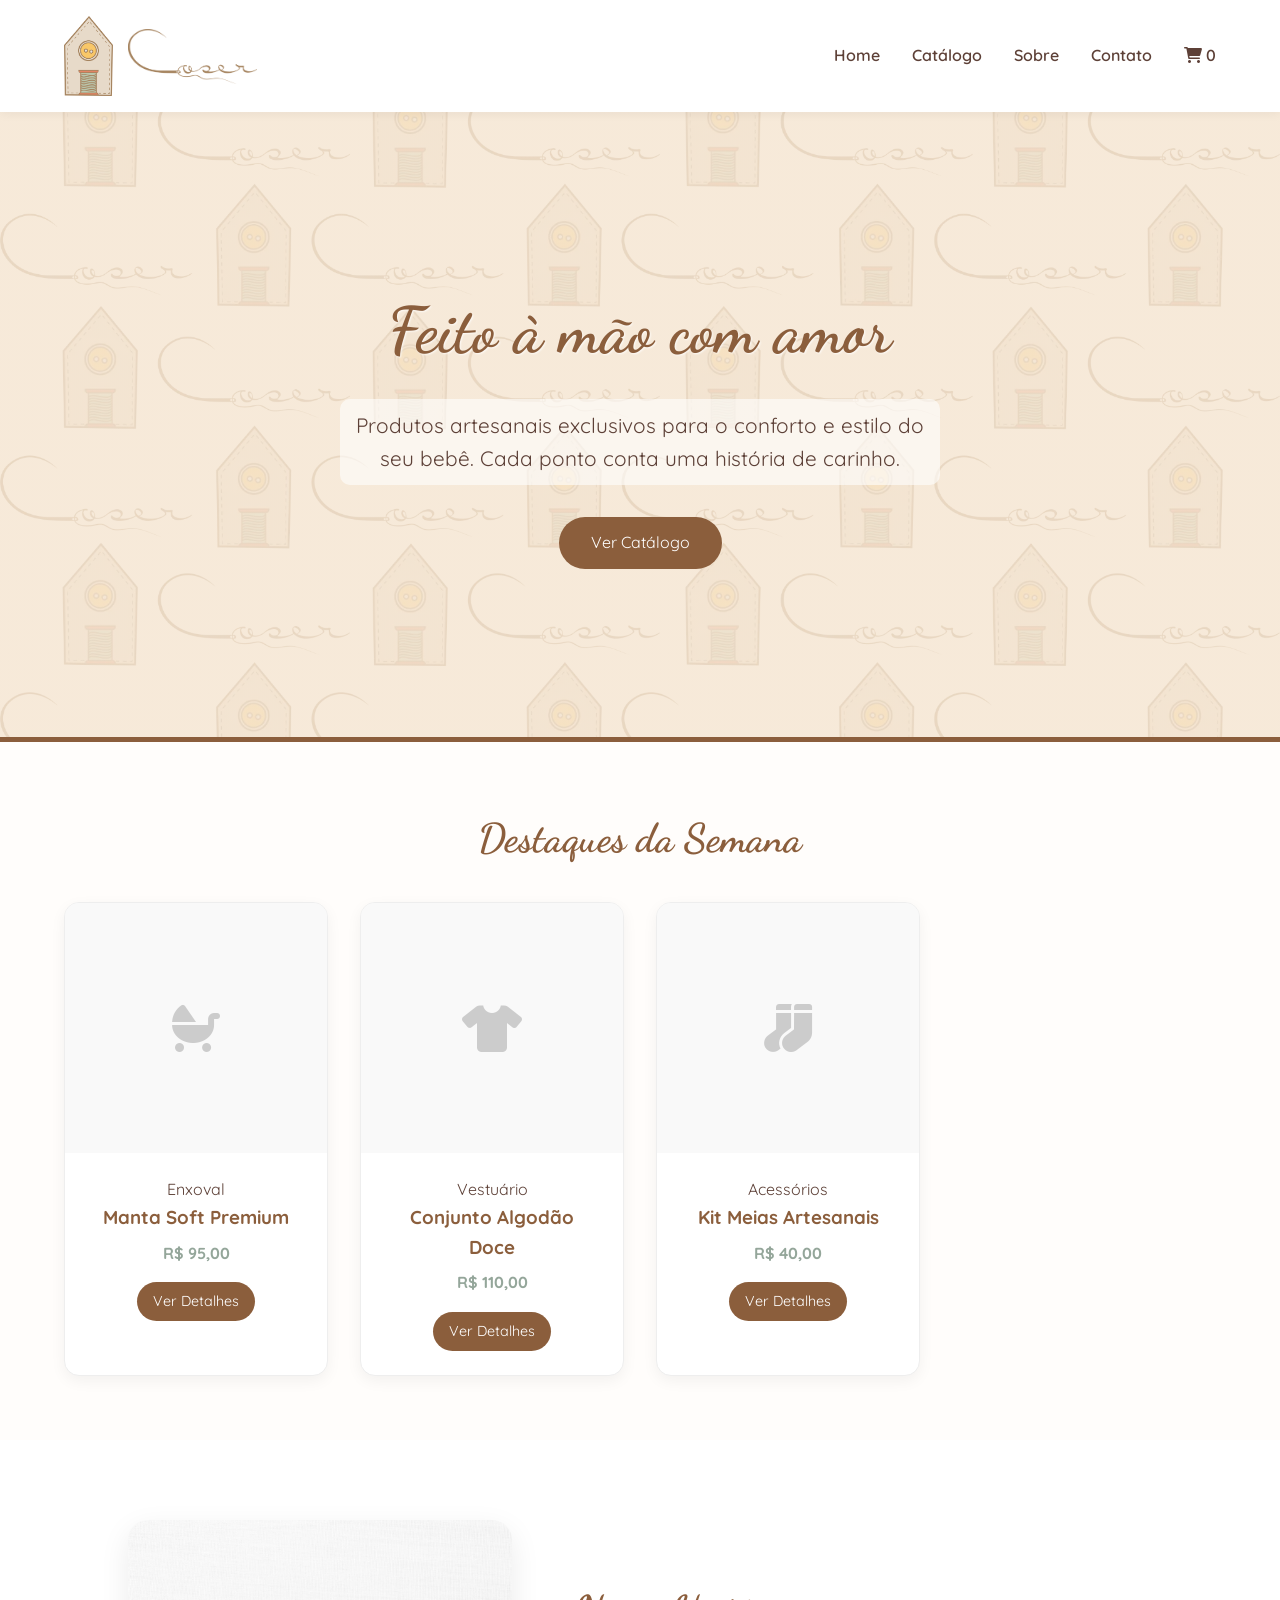
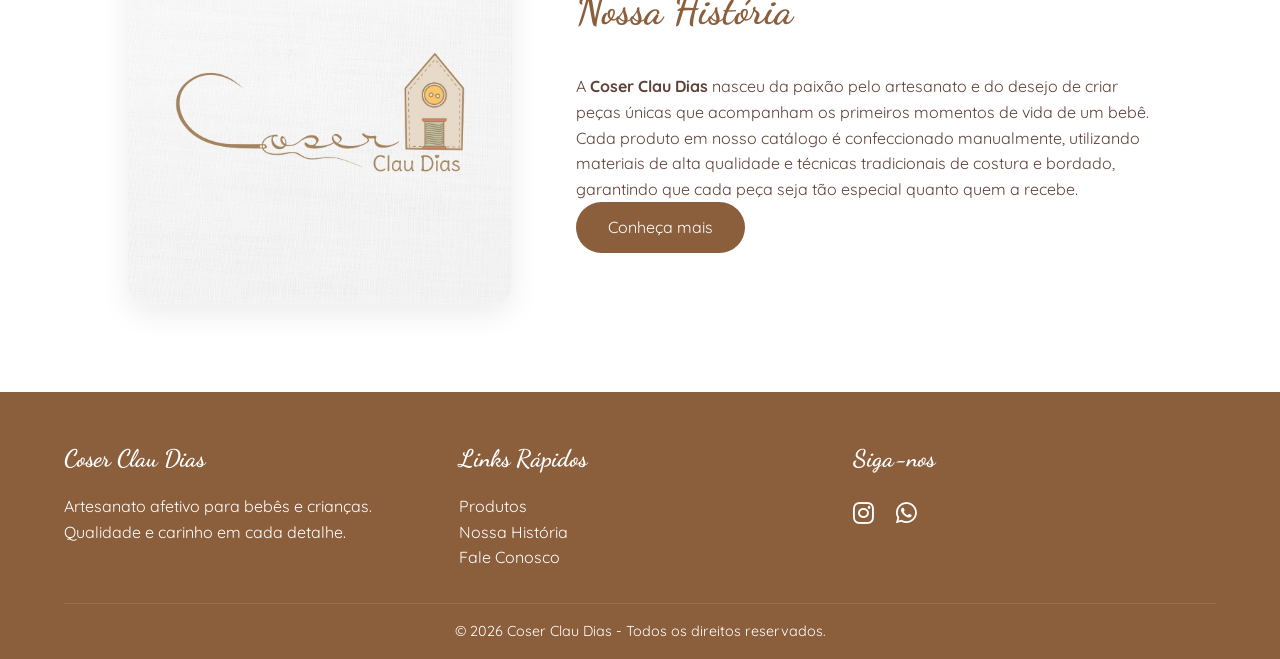
<file: index.html>
<!DOCTYPE html>
<html lang="pt-br">
<head>
    <meta charset="UTF-8">
    <meta name="viewport" content="width=device-width, initial-scale=1.0">
    <title>Coser Clau Dias | Artesanato para Bebês</title>
    <link rel="stylesheet" href="style.css">
    <link rel="preconnect" href="https://fonts.googleapis.com">
    <link rel="preconnect" href="https://fonts.gstatic.com" crossorigin>
    <link href="https://fonts.googleapis.com/css2?family=Dancing+Script:wght@400;700&family=Quicksand:wght@300;400;600;700&display=swap" rel="stylesheet">
    <link rel="stylesheet" href="https://cdnjs.cloudflare.com/ajax/libs/font-awesome/6.0.0/css/all.min.css">
      
<link
    rel="icon"
    type="image/png"
    href="assets/img/Casinha Coser.png"
>
</head>
<body>

<div id="loader">

    <img
        src="assets/img/botao_coser.png"
        alt="Logo"
        class="loader-logo"
    >

</div>
</html>
<body>
    <header>
        <div class="logo-container">
            <img src="assets/img/Casinha Coser.png" alt="Casinha Coser" class="logo-casinha">
            <img src="assets/img/Coser marrom.png" alt="Coser Clau Dias" class="logo-escrita">
        </div>
        <nav>
            <ul>
                <li><a href="index.html">Home</a></li>
                <li><a href="catalogo.html">Catálogo</a></li>
                <li><a href="sobre.html">Sobre</a></li>
                <li><a href="contato.html">Contato</a></li>
                <li><a href="#" id="cart-btn"><i class="fas fa-shopping-cart"></i> <span id="cart-count">0</span></a></li>
            </ul>
        </nav>
    </header>

    <main>
        <section class="hero">
            <h1>Feito à mão com amor</h1>
            <p>Produtos artesanais exclusivos para o conforto e estilo do seu bebê. Cada ponto conta uma história de carinho.</p>
            <a href="catalogo.html" class="btn">Ver Catálogo</a>
        </section>

        <section id="destaques">
            <h2 class="section-title">Destaques da Semana</h2>
            <div class="catalog-grid">
                <div class="product-card">
                    <div class="product-img"><i class="fas fa-baby-carriage" style="font-size: 3rem; color: #ccc;"></i></div>
                    <div class="product-info">
                        <span>Enxoval</span>
                        <h3>Manta Soft Premium</h3>
                        <p class="product-price">R$ 95,00</p>
                        <a href="#" class="btn" style="padding: 0.5rem 1rem; font-size: 0.9rem;">Ver Detalhes</a>
                    </div>
                </div>
                <div class="product-card">
                    <div class="product-img"><i class="fas fa-tshirt" style="font-size: 3rem; color: #ccc;"></i></div>
                    <div class="product-info">
                        <span>Vestuário</span>
                        <h3>Conjunto Algodão Doce</h3>
                        <p class="product-price">R$ 110,00</p>
                        <a href="#" class="btn" style="padding: 0.5rem 1rem; font-size: 0.9rem;">Ver Detalhes</a>
                    </div>
                </div>
                <div class="product-card">
                    <div class="product-img"><i class="fas fa-socks" style="font-size: 3rem; color: #ccc;"></i></div>
                    <div class="product-info">
                        <span>Acessórios</span>
                        <h3>Kit Meias Artesanais</h3>
                        <p class="product-price">R$ 40,00</p>
                        <a href="#" class="btn" style="padding: 0.5rem 1rem; font-size: 0.9rem;">Ver Detalhes</a>
                    </div>
                </div>
            </div>
        </section>

        <section id="sobre-home">
            <div class="about-img">
                <img src="assets/img/logo.jpg" alt="Sobre Coser Clau Dias">
            </div>
            <div class="about-text">
                <h2 class="section-title" style="text-align: left; margin-top: 0;">Nossa História</h2>
                <p>A <strong>Coser Clau Dias</strong> nasceu da paixão pelo artesanato e do desejo de criar peças únicas que acompanham os primeiros momentos de vida de um bebê.</p>
                <p>Cada produto em nosso catálogo é confeccionado manualmente, utilizando materiais de alta qualidade e técnicas tradicionais de costura e bordado, garantindo que cada peça seja tão especial quanto quem a recebe.</p>
                <a href="sobre.html" class="btn">Conheça mais</a>
            </div>
        </section>
    </main>

    <footer>
        <div class="footer-content">
            <div class="footer-section">
                <h4>Coser Clau Dias</h4>
                <p>Artesanato afetivo para bebês e crianças. Qualidade e carinho em cada detalhe.</p>
            </div>
            <div class="footer-section">
                <h4>Links Rápidos</h4>
                <ul style="list-style: none;">
                    <li><a href="catalogo.html" style="color: white; text-decoration: none;">Produtos</a></li>
                    <li><a href="sobre.html" style="color: white; text-decoration: none;">Nossa História</a></li>
                    <li><a href="contato.html" style="color: white; text-decoration: none;">Fale Conosco</a></li>
                </ul>
            </div>
            <div class="footer-section">
                <h4>Siga-nos</h4>
                <div style="font-size: 1.5rem;">
                    <a href="https://www.instagram.com/coser.claudias" target="_blank" style="color: white; margin-right: 15px;"><i class="fab fa-instagram"></i></a>
                    <a href="https://wa.me/5511945808026" target="_blank" style="color: white;"><i class="fab fa-whatsapp"></i></a>
                </div>
            </div>
        </div>
        <div class="footer-bottom">
            <p>&copy; 2026 Coser Clau Dias - Todos os direitos reservados.</p>
        </div>
    </footer>

    <script src="script.js"></script>
</body>
</html>
</file>
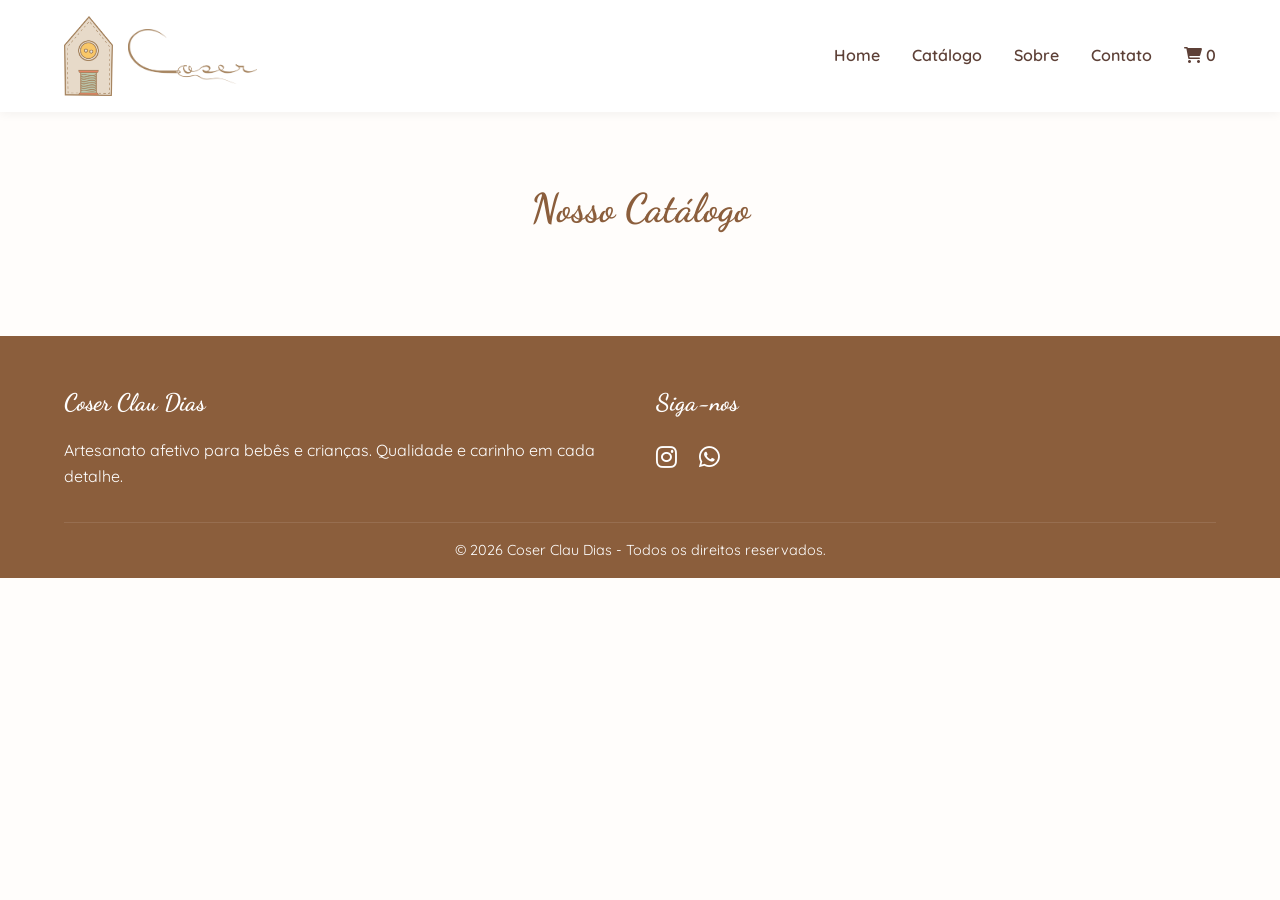
<file: catalogo.html>
<!DOCTYPE html>
<html lang="pt-br">
<head>
    <meta charset="UTF-8">
    <meta name="viewport" content="width=device-width, initial-scale=1.0">
    <title>Catálogo | Coser Clau Dias</title>
    <link rel="stylesheet" href="style.css">
    <link rel="preconnect" href="https://fonts.googleapis.com">
    <link rel="preconnect" href="https://fonts.gstatic.com" crossorigin>
    <link href="https://fonts.googleapis.com/css2?family=Dancing+Script:wght@400;700&family=Quicksand:wght@300;400;600;700&display=swap" rel="stylesheet">
    <link rel="stylesheet" href="https://cdnjs.cloudflare.com/ajax/libs/font-awesome/6.0.0/css/all.min.css">
      
<link
    rel="icon"
    type="image/png"
    href="assets/img/Casinha Coser.png"
>
</head>

<div id="loader">

    <img
        src="assets/img/botao_coser.png"
        alt="Logo"
        class="loader-logo"
    >

</div>
<body>
    <header>
        <div class="logo-container">
            <img src="assets/img/Casinha Coser.png" alt="Casinha Coser" class="logo-casinha">
            <img src="assets/img/Coser marrom.png" alt="Coser Clau Dias" class="logo-escrita">
        </div>
        <nav>
            <ul>
                <li><a href="index.html">Home</a></li>
                <li><a href="catalogo.html">Catálogo</a></li>
                <li><a href="sobre.html">Sobre</a></li>
                <li><a href="contato.html">Contato</a></li>
                <li><a href="#" id="cart-btn"><i class="fas fa-shopping-cart"></i> <span id="cart-count">0</span></a></li>
            </ul>
        </nav>
    </header>

    <main>
        <h1 class="section-title">Nosso Catálogo</h1>
        <div class="catalog-grid">
            <!-- Os produtos serão carregados dinamicamente pelo script.js -->
        </div>
    </main>

    <footer>
        <div class="footer-content">
            <div class="footer-section">
                <h4>Coser Clau Dias</h4>
                <p>Artesanato afetivo para bebês e crianças. Qualidade e carinho em cada detalhe.</p>
            </div>
            <div class="footer-section">
                <h4>Siga-nos</h4>
                <div style="font-size: 1.5rem;">
                    <a href="https://www.instagram.com/coser.claudias" target="_blank" style="color: white; margin-right: 15px;"><i class="fab fa-instagram"></i></a>
                    <a href="https://wa.me/5511945808026" target="_blank" style="color: white;"><i class="fab fa-whatsapp"></i></a>
                </div>
            </div>
        </div>
        <div class="footer-bottom">
            <p>&copy; 2026 Coser Clau Dias - Todos os direitos reservados.</p>
        </div>
    </footer>

    <script src="script.js"></script>
</body>
</html>
</file>
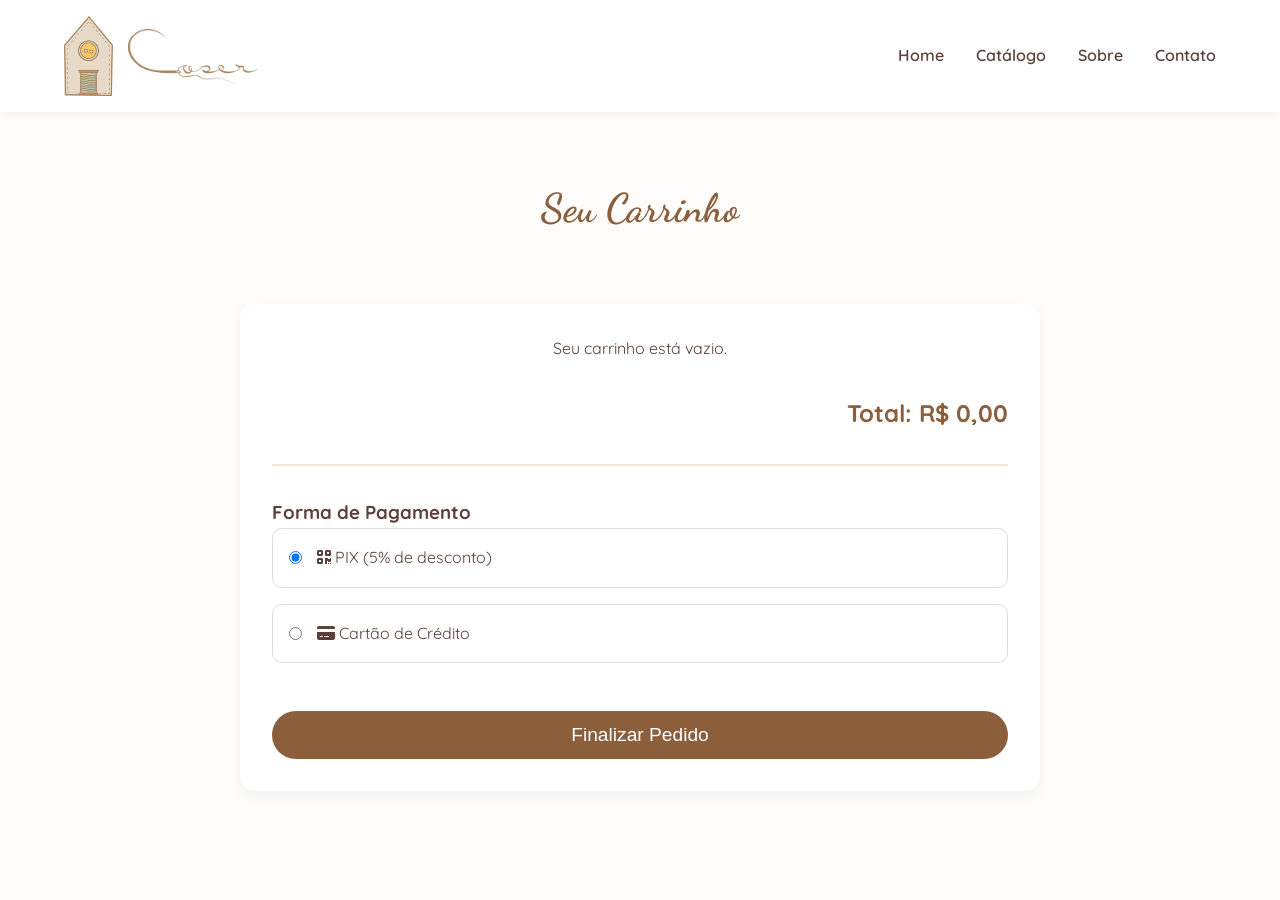
<file: checkout.html>
<!DOCTYPE html>
<html lang="pt-br">
<head>
    <meta charset="UTF-8">
    <meta name="viewport" content="width=device-width, initial-scale=1.0">
    <title>Checkout | Coser Clau Dias</title>
    <link rel="stylesheet" href="style.css">
    <link rel="preconnect" href="https://fonts.googleapis.com">
    <link rel="preconnect" href="https://fonts.gstatic.com" crossorigin>
    <link href="https://fonts.googleapis.com/css2?family=Dancing+Script:wght@400;700&family=Quicksand:wght@300;400;600;700&display=swap" rel="stylesheet">
    <link rel="stylesheet" href="https://cdnjs.cloudflare.com/ajax/libs/font-awesome/6.0.0/css/all.min.css">
    <style>
        .checkout-container {
            max-width: 800px;
            margin: 4rem auto;
            padding: 2rem;
            background: white;
            border-radius: 15px;
            box-shadow: 0 5px 15px rgba(0,0,0,0.05);
        }
        .cart-item {
            display: flex;
            justify-content: space-between;
            align-items: center;
            padding: 1rem 0;
            border-bottom: 1px solid #eee;
        }
        .payment-methods {
            margin-top: 2rem;
            padding-top: 2rem;
            border-top: 2px solid var(--secondary-color);
        }
        .payment-option {
            display: flex;
            align-items: center;
            margin-bottom: 1rem;
            padding: 1rem;
            border: 1px solid #ddd;
            border-radius: 10px;
            cursor: pointer;
        }
        .payment-option input {
            margin-right: 15px;
        }
    </style>
      <link rel="stylesheet" href="style.css">
      <link rel="icon"
    type="image/png"
    href="assets/img/Casinha Coser.png"
>
</head>

<body>
    <header>
        <div class="logo-container">
            <img src="assets/img/Casinha Coser.png" alt="Casinha Coser" class="logo-casinha">
            <img src="assets/img/Coser marrom.png" alt="Coser Clau Dias" class="logo-escrita">
        </div>
        <nav>
            <ul>
                <li><a href="index.html">Home</a></li>
                <li><a href="catalogo.html">Catálogo</a></li>
                <li><a href="sobre.html">Sobre</a></li>
                <li><a href="contato.html">Contato</a></li>
            </ul>
        </nav>
    </header>

    <main>
        <h1 class="section-title">Seu Carrinho</h1>
        <div class="checkout-container">
            <div id="cart-items-list">
                <!-- Itens do carrinho serão inseridos aqui -->
            </div>
            
            <div id="cart-total" style="text-align: right; margin-top: 2rem; font-size: 1.5rem; font-weight: bold; color: var(--primary-color);">
                Total: R$ 0,00
            </div>

            <div class="payment-methods">
                <h3>Forma de Pagamento</h3>
                <div class="payment-option">
                    <input type="radio" name="payment" id="pix" checked>
                    <label for="pix"><i class="fas fa-qrcode"></i> PIX (5% de desconto)</label>
                </div>
                <div class="payment-option">
                    <input type="radio" name="payment" id="card">
                    <label for="card"><i class="fas fa-credit-card"></i> Cartão de Crédito</label>
                </div>
                
                <button id="finish-order" class="btn" style="width: 100%; margin-top: 2rem; border: none; cursor: pointer; font-size: 1.2rem;">Finalizar Pedido</button>
            </div>
        </div>
    </main>

 <script>

document.addEventListener('DOMContentLoaded', () => {

    const cartList =
        document.getElementById('cart-items-list');

    const totalDisplay =
        document.getElementById('cart-total');

    let cart = JSON.parse(

        localStorage.getItem('coser_cart')

    ) || [];

    // =========================
    // RENDERIZAR CARRINHO
    // =========================

    function renderCart() {

        if (cart.length === 0) {

            cartList.innerHTML = `

                <p style="text-align:center;">

                    Seu carrinho está vazio.

                </p>

            `;

            totalDisplay.innerText =
                'Total: R$ 0,00';

            return;

        }

        cartList.innerHTML = '';

        let total = 0;

        cart.forEach((item, index) => {

            const preco =
                parseFloat(item.preco);

            total += preco;

            const div =
                document.createElement('div');

            div.className =
                'cart-item';

            div.innerHTML = `

                <div>

                    <strong>

                        ${item.nome}

                    </strong>

                    <br>

                    <small>

                        Nome do bebê:
                        ${item.babyName}

                    </small>

                </div>

                <div>

                    <span>

                        R$
                        ${preco
                            .toFixed(2)
                            .replace('.', ',')}

                    </span>

                    <button

                        onclick="removeItem(${index})"

                        style="
                        margin-left:15px;
                        color:red;
                        border:none;
                        background:none;
                        cursor:pointer;
                        "

                    >

                        <i class="fas fa-trash"></i>

                    </button>

                </div>

            `;

            cartList.appendChild(div);

        });

        totalDisplay.innerText =

            `Total: R$ ${total
                .toFixed(2)
                .replace('.', ',')}`;

    }

    // =========================
    // REMOVER ITEM
    // =========================

    window.removeItem = (index) => {

        cart.splice(index, 1);

        localStorage.setItem(

            'coser_cart',

            JSON.stringify(cart)

        );

        renderCart();

    };

    // =========================
    // FINALIZAR PEDIDO
    // =========================

    document.getElementById(
        'finish-order'
    )

    .addEventListener('click', () => {

        if (cart.length === 0) {

            alert(
                'Seu carrinho está vazio!'
            );

            return;

        }

        const nome = prompt(
            'Informe seu nome completo:'
        );

        const whatsapp = prompt(
            'Informe seu WhatsApp:'
        );

        const email = prompt(
            'Informe seu e-mail:'
        );

        if (!nome || !whatsapp) {

            alert(
                'Nome e WhatsApp são obrigatórios.'
            );

            return;

        }

        // =========================
        // FORMA DE PAGAMENTO
        // =========================

        const formaPagamento =

            document.getElementById('pix').checked

            ? 'Pix'

            : 'Cartão';

        // =========================
        // TOTAL
        // =========================

        const total = cart.reduce(

            (sum, item) =>

                sum + parseFloat(item.preco),

            0

        );

        // =========================
        // DADOS PEDIDO
        // =========================

        const pedidoData = {

            nome: nome,

            whatsapp: whatsapp,

            email: email,

            total: total,

            forma_pagamento:
                formaPagamento,

            itens: cart.map(item => ({

                id: item.id,

                nome: item.nome,

                babyName:
                    item.babyName,

                preco:
                    parseFloat(item.preco)

            }))

        };

        // =========================
        // ENVIAR PEDIDO
        // =========================

        fetch('finalizar_pedido.php', {

            method: 'POST',

            headers: {

                'Content-Type':
                    'application/json'

            },

            body: JSON.stringify(
                pedidoData
            )

        })

        .then(response => response.json())

        .then(data => {

            if (data.success) {

                alert(

                    'Pedido #' +

                    data.id +

                    ' realizado com sucesso! 💖'

                );

                localStorage.removeItem(
                    'coser_cart'
                );

                window.location.href =
                    'index.html';

            } else {

                alert(

                    'Erro: ' +

                    data.error

                );

            }

        })

        .catch(error => {

            console.error(error);

            alert(
                'Erro ao finalizar pedido.'
            );

        });

    });

    renderCart();

});

</script>
</body>
</html>
</file>
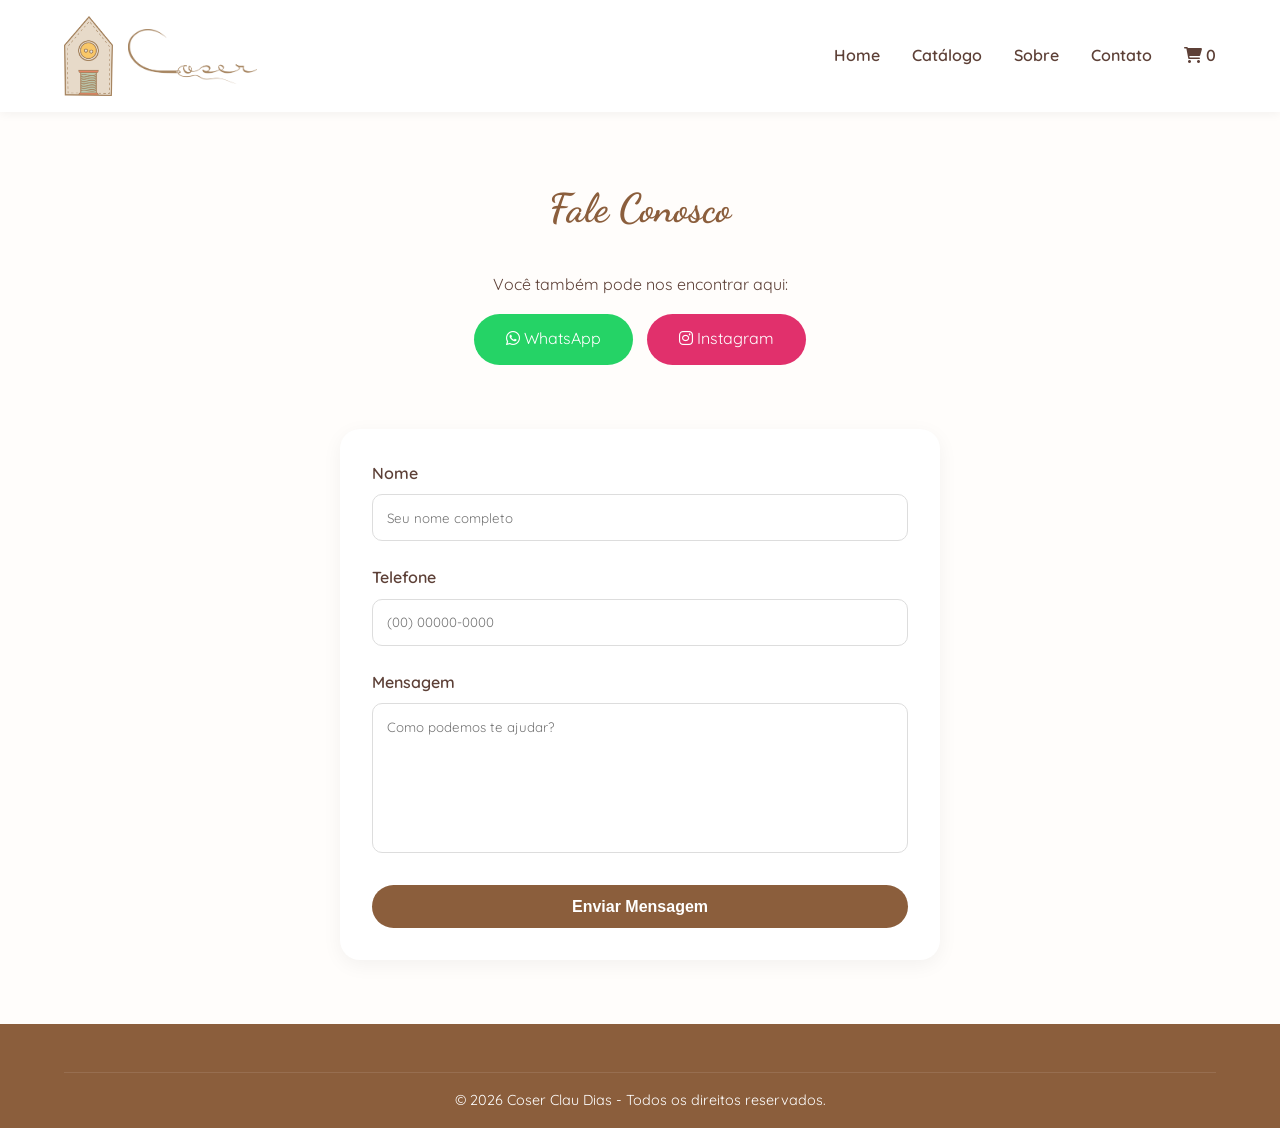
<file: contato.html>
<!DOCTYPE html>
<html lang="pt-br">

<head>

    <meta charset="UTF-8">

    <meta name="viewport"
          content="width=device-width, initial-scale=1.0">

    <title>Contato | Coser Clau Dias</title>

    <link rel="stylesheet" href="style.css">

    <link rel="preconnect"
          href="https://fonts.googleapis.com">

    <link rel="preconnect"
          href="https://fonts.gstatic.com"
          crossorigin>

    <link href="https://fonts.googleapis.com/css2?family=Dancing+Script:wght@400;700&family=Quicksand:wght@300;400;600;700&display=swap"
          rel="stylesheet">

    <link rel="stylesheet"
          href="https://cdnjs.cloudflare.com/ajax/libs/font-awesome/6.0.0/css/all.min.css">

    <link
        rel="icon"
        type="image/png"
        href="assets/img/Casinha Coser.png"
    >

    <style>

        .contact-container{

            max-width:600px;

            margin:4rem auto;

            padding:2rem;

            background:white;

            border-radius:20px;

            box-shadow:0 5px 20px rgba(0,0,0,0.05);

        }

        .form-group{

            margin-bottom:1.5rem;

        }

        .form-group label{

            display:block;

            margin-bottom:0.5rem;

            font-weight:600;

        }

        .form-group input,
        .form-group textarea{

            width:100%;

            padding:0.9rem;

            border:1px solid #ddd;

            border-radius:10px;

            font-family:inherit;

        }

        .form-group textarea{

            height:150px;

            resize:none;

        }

        .submit-btn{

            width:100%;

            border:none;

            cursor:pointer;

            font-size:1rem;

            font-weight:bold;

        }

    </style>

</head>

<body>

<!-- LOADER -->

<div id="loader">

    <img
        src="assets/img/botao_coser.png"
        alt="Logo"
        class="loader-logo"
    >

</div>

<!-- HEADER -->

<header>

    <div class="logo-container">

        <img
            src="assets/img/Casinha Coser.png"
            alt="Casinha Coser"
            class="logo-casinha"
        >

        <img
            src="assets/img/Coser marrom.png"
            alt="Coser Clau Dias"
            class="logo-escrita"
        >

    </div>

    <nav>

        <ul>

            <li>
                <a href="index.html">Home</a>
            </li>

            <li>
                <a href="catalogo.html">Catálogo</a>
            </li>

            <li>
                <a href="sobre.html">Sobre</a>
            </li>

            <li>
                <a href="contato.html">Contato</a>
            </li>

            <li>

                <a href="#"
                   id="cart-btn">

                    <i class="fas fa-shopping-cart"></i>

                    <span id="cart-count">
                        0
                    </span>

                </a>

            </li>

        </ul>

    </nav>

</header>

<!-- CONTEÚDO -->

<main>

    <h1 class="section-title">
        Fale Conosco
    </h1>

    <div
        style="
        text-align:center;
        margin-bottom:2rem;
        ">

        <p style="margin-bottom:1rem;">

            Você também pode nos encontrar aqui:

        </p>

        <a
            href="https://wa.me/5511976456789"
            target="_blank"
            class="btn"

            style="
            background-color:#25D366;
            margin-right:10px;
            ">

            <i class="fab fa-whatsapp"></i>

            WhatsApp

        </a>

        <a
            href="https://www.instagram.com/coser.claudias"
            target="_blank"
            class="btn"

            style="
            background-color:#E1306C;
            ">

            <i class="fab fa-instagram"></i>

            Instagram

        </a>

    </div>

    <!-- FORMULÁRIO -->

    <div class="contact-container">

        <form id="contact-form">

            <div class="form-group">

                <label for="nome">

                    Nome

                </label>

                <input
                    type="text"
                    id="nome"
                    name="nome"
                    placeholder="Seu nome completo"
                    required
                >

            </div>

            <div class="form-group">

                <label for="telefone">

                    Telefone

                </label>

                <input
                    type="tel"
                    id="telefone"
                    name="telefone"
                    placeholder="(00) 00000-0000"
                    required
                >

            </div>

            <div class="form-group">

                <label for="mensagem">

                    Mensagem

                </label>

                <textarea
                    id="mensagem"
                    name="mensagem"
                    placeholder="Como podemos te ajudar?"
                    required
                ></textarea>

            </div>

            <button
                type="submit"
                class="btn submit-btn"
            >

                Enviar Mensagem

            </button>

        </form>

    </div>

</main>

<!-- FOOTER -->

<footer>

    <div class="footer-bottom">

        <p>

            &copy; 2026 Coser Clau Dias -
            Todos os direitos reservados.

        </p>

    </div>

</footer>

<!-- SCRIPT -->

<script src="script.js"></script>

<script>

document.getElementById('contact-form')

.addEventListener('submit', function(e) {

    e.preventDefault();

    const formData = new FormData(this);

    fetch('admin/salvar_mensagens.php', {

        method: 'POST',

        body: formData

    })

    .then(response => response.json())

    .then(data => {

        alert(
            'Mensagem enviada com sucesso! 💖'
        );

        document.getElementById('contact-form').reset();

    })

    .catch(error => {

        console.error(error);

        alert('Erro ao enviar mensagem.');

    });

});

</script>

</body>
</html>
</file>
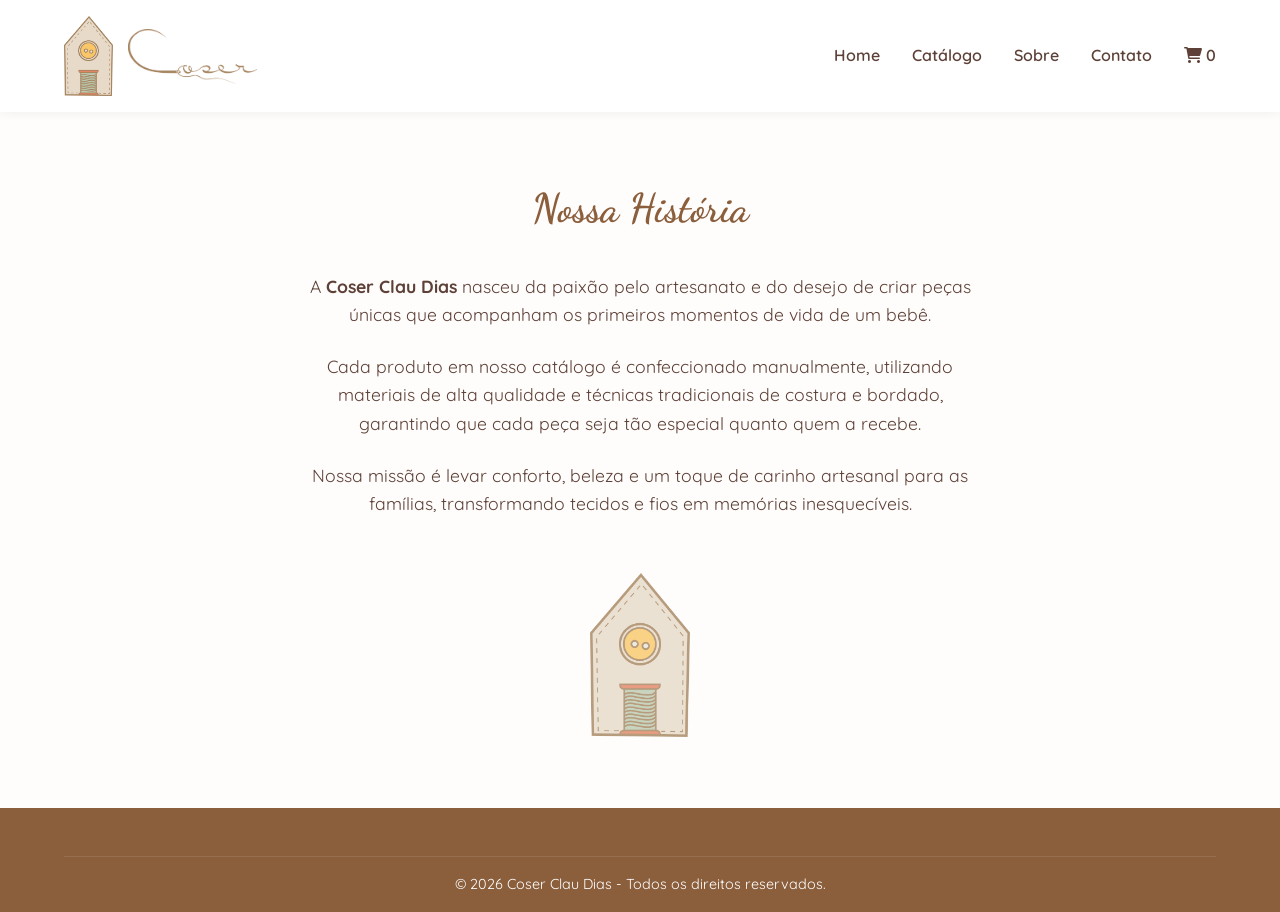
<file: sobre.html>
<!DOCTYPE html>
<html lang="pt-br">
<head>
    <meta charset="UTF-8">
    <meta name="viewport" content="width=device-width, initial-scale=1.0">
    <title>Sobre Nós | Coser Clau Dias</title>
    <link rel="stylesheet" href="style.css">
    <link rel="preconnect" href="https://fonts.googleapis.com">
    <link rel="preconnect" href="https://fonts.gstatic.com" crossorigin>
    <link href="https://fonts.googleapis.com/css2?family=Dancing+Script:wght@400;700&family=Quicksand:wght@300;400;600;700&display=swap" rel="stylesheet">
    <link rel="stylesheet" href="https://cdnjs.cloudflare.com/ajax/libs/font-awesome/6.0.0/css/all.min.css">
    <style>
        .about-container {
            max-width: 800px;
            margin: 4rem auto;
            padding: 0 5%;
            text-align: center;
        }
        .about-container p {
            margin-bottom: 1.5rem;
            font-size: 1.1rem;
        }
    </style>
      
<link
    rel="icon"
    type="image/png"
    href="assets/img/Casinha Coser.png"
>
</head>

<div id="loader">

    <img
        src="assets/img/botao_coser.png"
        alt="Logo"
        class="loader-logo"
    >

</div>
<body>
    <header>
        <div class="logo-container">
            <img src="assets/img/Casinha Coser.png" alt="Casinha Coser" class="logo-casinha">
            <img src="assets/img/Coser marrom.png" alt="Coser Clau Dias" class="logo-escrita">
        </div>
        <nav>
            <ul>
                <li><a href="index.html">Home</a></li>
                <li><a href="catalogo.html">Catálogo</a></li>
                <li><a href="sobre.html">Sobre</a></li>
                <li><a href="contato.html">Contato</a></li>
                <li><a href="#" id="cart-btn"><i class="fas fa-shopping-cart"></i> <span id="cart-count">0</span></a></li>
            </ul>
        </nav>
    </header>

    <main>
        <div class="about-container">
            <h1 class="section-title">Nossa História</h1>
            <p>A <strong>Coser Clau Dias</strong> nasceu da paixão pelo artesanato e do desejo de criar peças únicas que acompanham os primeiros momentos de vida de um bebê.</p>
            <p>Cada produto em nosso catálogo é confeccionado manualmente, utilizando materiais de alta qualidade e técnicas tradicionais de costura e bordado, garantindo que cada peça seja tão especial quanto quem a recebe.</p>
            <p>Nossa missão é levar conforto, beleza e um toque de carinho artesanal para as famílias, transformando tecidos e fios em memórias inesquecíveis.</p>
            <img src="assets/img/Casinha Coser.png" alt="Logo" style="width: 100px; margin-top: 2rem; opacity: 0.8;">
        </div>
    </main>

    <footer>
        <div class="footer-bottom">
            <p>&copy; 2026 Coser Clau Dias - Todos os direitos reservados.</p>
        </div>
    </footer>

    <script src="script.js"></script>
</body>
</html>
</file>
<file: style.css>
/* 
   Identidade Visual: Coser Clau Dias
   Cores baseadas no logo:
   - Marrom/Bege Escuro: #8B5E3C (Texto e contornos)
   - Bege Claro: #F5E6D3 (Fundo suave)
   - Amarelo/Dourado: #F2C94C (Detalhes como o botão)
   - Verde Água/Cinza: #94A69A (Detalhes do carretel)
   - Branco: #FFFFFF (Limpeza e contraste)
*/

:root {
    --primary-color: #8B5E3C;
    --secondary-color: #F5E6D3;
    --accent-color: #F2C94C;
    --detail-color: #94A69A;
    --text-color: #5D4037;
    --bg-color: #FFFDFB;
    --font-main: 'Quicksand', sans-serif;
    --font-accent: 'Dancing Script', cursive;
}

* {
    margin: 0;
    padding: 0;
    box-sizing: border-box;
}

body {
    font-family: var(--font-main);
    background-color: var(--bg-color);
    color: var(--text-color);
    line-height: 1.6;
}

header {
    background-color: #fff;
    padding: 1rem 5%;
    display: flex;
    justify-content: space-between;
    align-items: center;
    box-shadow: 0 2px 10px rgba(0,0,0,0.05);
    position: sticky;
    top: 0;
    z-index: 1000;
}

.logo-container {
    display: flex;
    align-items: center;
}

.logo-container {
    display: flex;
    align-items: center;
}

.logo-casinha {
    height: 80px; /* Aumentado de 60px para 80px */
    width: auto;
}

.logo-escrita {
    height: 55px; /* Aumentado de 40px para 55px */
    width: auto;
    margin-left: 15px;
}

nav ul {
    display: flex;
    list-style: none;
}

nav ul li {
    margin-left: 2rem;
}

nav ul li a {
    text-decoration: none;
    color: var(--text-color);
    font-weight: 600;
    transition: color 0.3s;
}

nav ul li a:hover {
    color: var(--primary-color);
}

/* Hero Section */
.hero {
    height: 70vh;
    background: linear-gradient(rgba(245, 230, 211, 0.85), rgba(245, 230, 211, 0.85)), url('assets/img/pattern.webp');
    background-size: cover;
    background-position: center;
    display: flex;
    flex-direction: column;
    justify-content: center;
    align-items: center;
    text-align: center;
    padding: 0 10%;
    border-bottom: 5px solid var(--primary-color);
}

.hero h1 {
    font-family: var(--font-accent);
    font-size: 4rem; /* Aumentado para mais destaque */
    color: var(--primary-color);
    margin-bottom: 1rem;
    text-shadow: 1px 1px 2px rgba(255,255,255,0.8);
}

.hero p {
    font-size: 1.3rem;
    max-width: 600px;
    margin-bottom: 2rem;
    background: rgba(255, 255, 255, 0.6);
    padding: 10px;
    border-radius: 10px;
}





.btn {
    display: inline-block;
    background-color: var(--primary-color);
    color: white;
    padding: 0.8rem 2rem;
    text-decoration: none;
    border-radius: 30px;
    transition: transform 0.3s, background-color 0.3s;
}

.btn:hover {
    background-color: #6F4A30;
    transform: translateY(-3px);
}

/* Sobre Home Section */
#sobre-home {
    background-color: #fff;
    padding: 5rem 10%;
    display: flex;
    align-items: center;
    gap: 4rem;
    flex-wrap: wrap;
}

#sobre-home .about-img {
    flex: 1;
    min-width: 300px;
}

#sobre-home .about-img img {
    width: 100%;
    border-radius: 20px;
    box-shadow: 0 10px 30px rgba(0,0,0,0.08);
}

#sobre-home .about-text {
    flex: 1.5;
    min-width: 300px;
}

/* Catalog Section */
.section-title {
    text-align: center;
    margin: 4rem 0 2rem;
    font-family: var(--font-accent);
    font-size: 2.5rem;
    color: var(--primary-color);
}

.catalog-grid {
    display: grid;
    grid-template-columns: repeat(auto-fill, minmax(250px, 1fr));
    gap: 2rem;
    padding: 0 5% 4rem;
}

.product-card {
    background: white;
    border-radius: 15px;
    overflow: hidden;
    box-shadow: 0 5px 15px rgba(0,0,0,0.05);
    transition: transform 0.3s;
    border: 1px solid #eee;
}

.product-card:hover {
    transform: translateY(-10px);
}

.product-img {
    width: 100%;
    height: 250px;
    background-color: #f9f9f9;
    display: flex;
    align-items: center;
    justify-content: center;
    color: #ccc;
}

.product-info {
    padding: 1.5rem;
    text-align: center;
}

.product-info h3 {
    margin-bottom: 0.5rem;
    color: var(--primary-color);
}

.product-price {
    font-weight: bold;
    color: var(--detail-color);
    margin-bottom: 1rem;
}

/* Footer */
footer {
    background-color: var(--primary-color);
    color: white;
    padding: 3rem 5% 1rem;
    text-align: center;
}

.footer-content {
    display: grid;
    grid-template-columns: repeat(auto-fit, minmax(200px, 1fr));
    gap: 2rem;
    margin-bottom: 2rem;
    text-align: left;
}

.footer-section h4 {
    margin-bottom: 1rem;
    font-family: var(--font-accent);
    font-size: 1.5rem;
}

.footer-bottom {
    border-top: 1px solid rgba(255,255,255,0.1);
    padding-top: 1rem;
    font-size: 0.9rem;
}

/* Responsive */
@media (max-width: 768px) {
    header {
        flex-direction: column;
        padding: 1rem;
    }
    nav ul {
        margin-top: 1rem;
    }
    nav ul li {
        margin: 0 1rem;
    }
    .hero h1 {
        font-size: 2.5rem;
    }
}
#loader{
    position:fixed;
    top:0;
    left:0;
    width:100%;
    height:100vh;
    background:white;
    display:flex;
    justify-content:center;
    align-items:center;
    z-index:999999;
}

.loader-logo{
    width:80px;
    animation:girar 1s linear infinite;
}

@keyframes girar{

    from{
        transform:rotate(0deg);
    }

    to{
        transform:rotate(360deg);
    }

}
</file>
